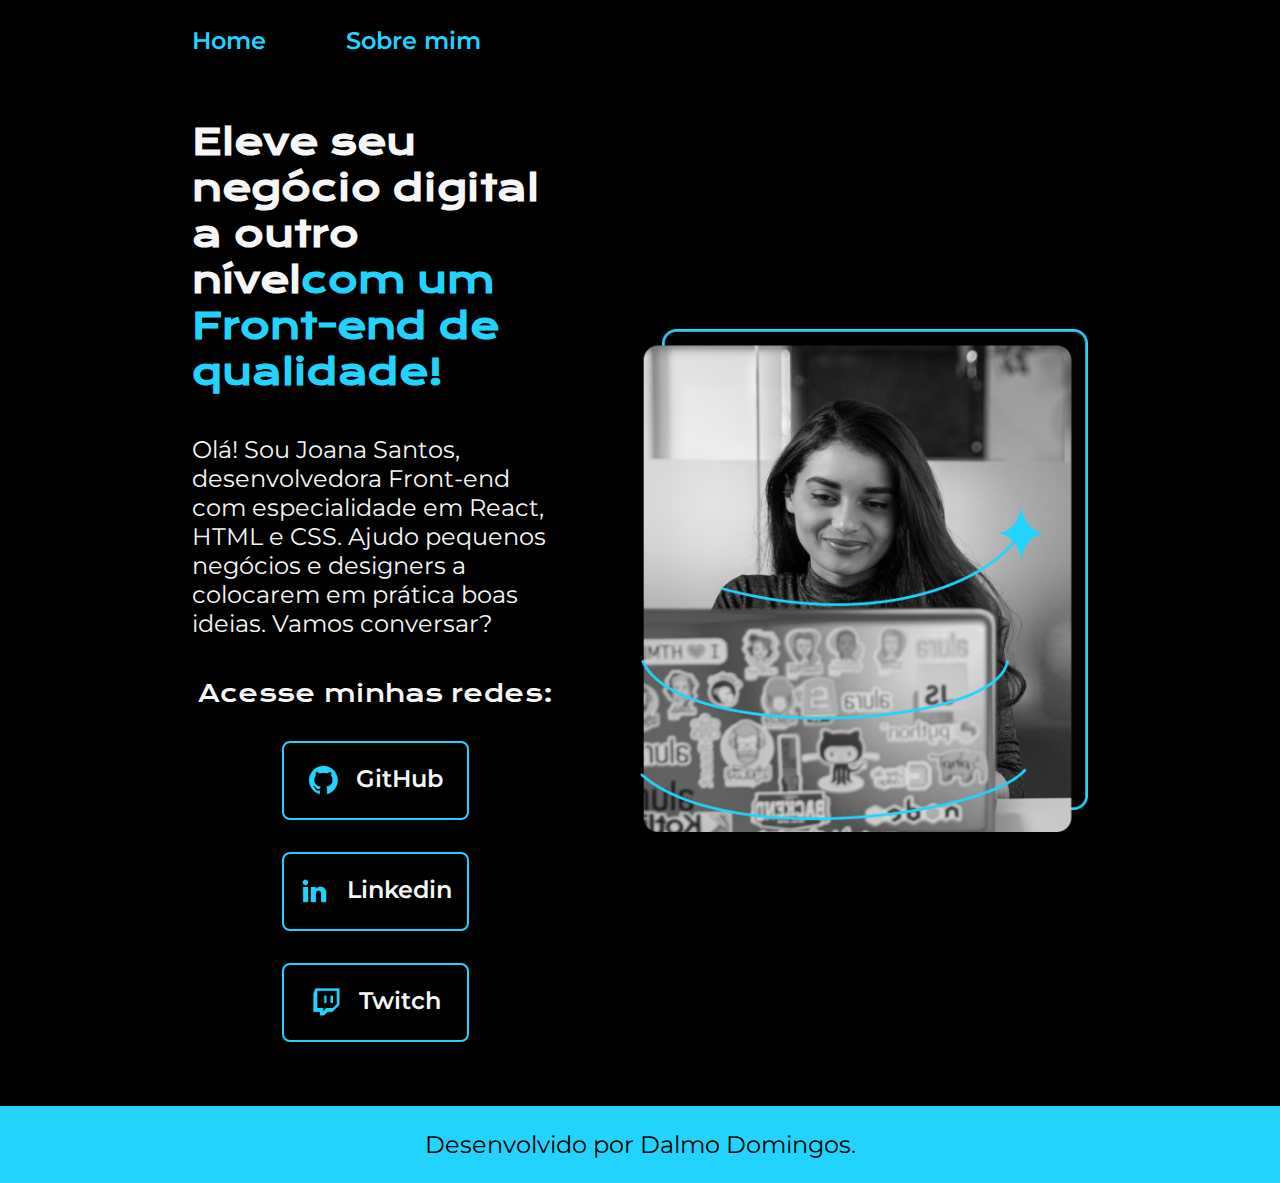
<file: index.html>
<!DOCTYPE html>
<html lang="pt-br">

<head>
    <meta charset="UTF-8">
    <meta http-equiv="X-UA-Compatible" content="IE=edge">
    <meta name="viewport" content="width=device-width, initial-scale=1.0">
    <title>Portifolio</title>
    <link rel="stylesheet" href="./styles/style.css">
</head>

<body>
    <header class="cabecalho">
        <nav class="cabecalho__menu">
            <a class="cabecalho__menu__link" href="index.html">Home</a>
            <a class="cabecalho__menu__link" href="about.html">Sobre mim</a>
        </nav>
    </header>
    <main class="apresentacao">
        <section class="apresentacao__conteudo">
            <h1 class="apresentacao__conteudo__titulo">Eleve seu negócio digital a outro nível<strong 
            class="titulo-destaque">com um Front-end de qualidade!
            </strong></h1>
            <p class="apresentacao__conteudo__texto">Olá! Sou Joana Santos, desenvolvedora
            Front-end com especialidade em React, HTML e
            CSS. Ajudo pequenos negócios e designers a
            colocarem em prática boas ideias. Vamos
            conversar?</p>
            <div class="apresentacao__links">
                <h2 class="apresentacao__links__subtitulo">Acesse minhas redes:</h2>
                <a class="apresentacao__links__navegacao" href="https://github.com/DalmoDomingos">
                    <img src="./assets/github.png" alt="GitHub">
                GitHub
                </a>
                <a class="apresentacao__links__navegacao" href="https://linkedin.com/in/dalmodomingos">
                    <img src="./assets/linkedin.png" alt="Linkedin">
                Linkedin
                </a>
                <a class="apresentacao__links__navegacao" href="https://twitch.com/DalmoDomingos">
                    <img src="./assets/twitch.png" alt="Twitch">
                Twitch
                </a>
                
            </div>
        </section>
        <img class="apresentacao__imagem" src="./assets/imagem.png" alt="Foto da Joana Santos programando">
    </main>
    <footer class="rodape">
        <P>Desenvolvido por Dalmo Domingos.</P>
    </footer>
</body>

</html>
</file>
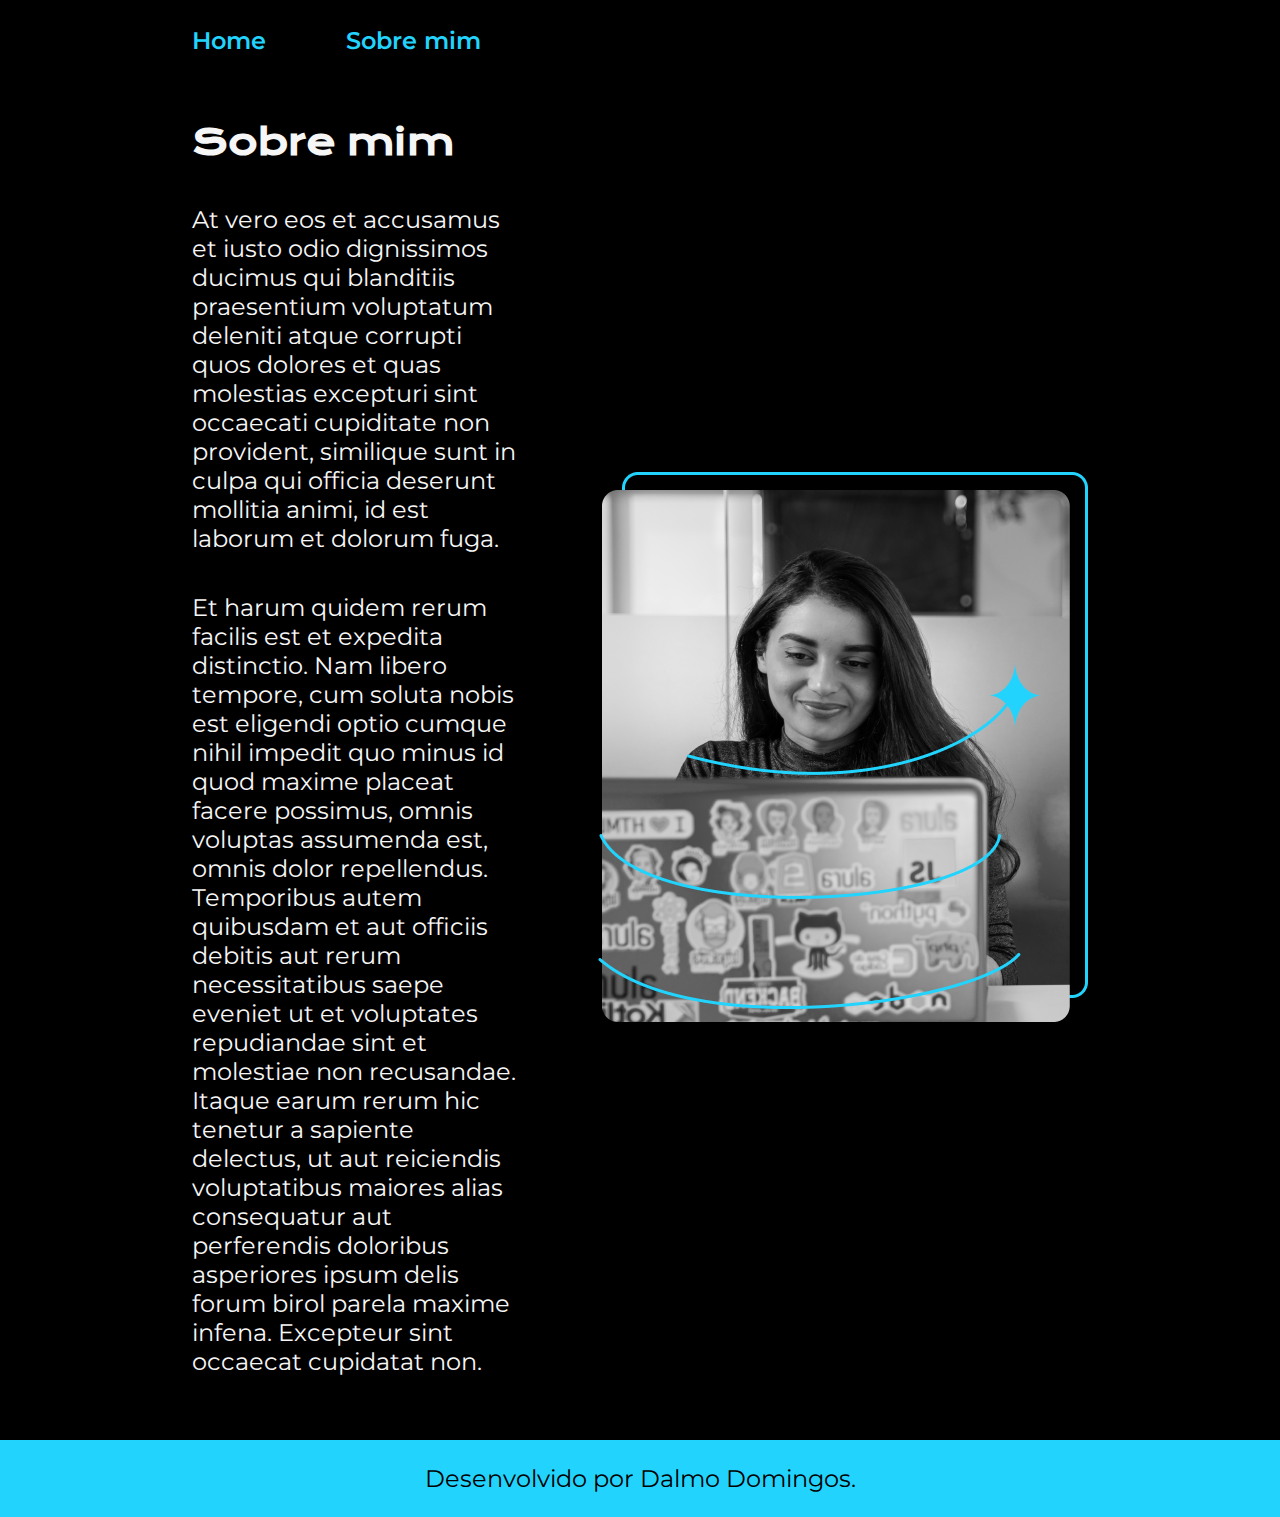
<file: about.html>
<!DOCTYPE html>
<html lang="pt-br">
<head>
    <meta charset="UTF-8">
    <meta http-equiv="X-UA-Compatible" content="IE=edge">
    <meta name="viewport" content="width=device-width, initial-scale=1.0">
    <title>Sobre mim</title>
    <link rel="stylesheet" href="./styles/style.css">
</head>
<body>
    <header class="cabecalho">
        <nav class="cabecalho__menu">
            <a class="cabecalho__menu__link" href="index.html">Home</a>
            <a class="cabecalho__menu__link" href="about.html">Sobre mim</a>
        </nav>
    </header>
    <main class="apresentacao">
        <section class="apresentacao__conteudo">
            <h1 class="apresentacao__conteudo__titulo">Sobre mim</h1>
            <p class="apresentacao__conteudo__texto">At vero eos et accusamus et iusto odio dignissimos ducimus qui blanditiis praesentium 
                voluptatum deleniti atque corrupti quos dolores et quas molestias excepturi sint 
                occaecati cupiditate non provident, similique sunt in culpa qui officia deserunt 
                mollitia animi, id est laborum et dolorum fuga.</p>
            <p class="apresentacao__conteudo__texto">Et harum quidem rerum facilis est et expedita distinctio. Nam libero tempore, cum soluta
                nobis est eligendi optio cumque nihil impedit quo minus id quod maxime placeat facere 
                possimus, omnis voluptas assumenda est, omnis dolor repellendus. Temporibus autem 
                quibusdam et aut officiis debitis aut rerum necessitatibus saepe eveniet ut et voluptates
                 repudiandae sint et molestiae non recusandae. Itaque earum rerum hic tenetur a sapiente 
                 delectus, ut aut reiciendis voluptatibus maiores alias consequatur aut perferendis 
                 doloribus asperiores ipsum delis forum birol parela maxime infena. Excepteur sint 
                 occaecat cupidatat non.</p>
        </section>
        <img src="./assets/imagem.png" alt="Dalmo Domingos programando">
    </main>
    <footer class="rodape">
        <P>Desenvolvido por Dalmo Domingos.</P>
    </footer>
</body>
</html>
</file>
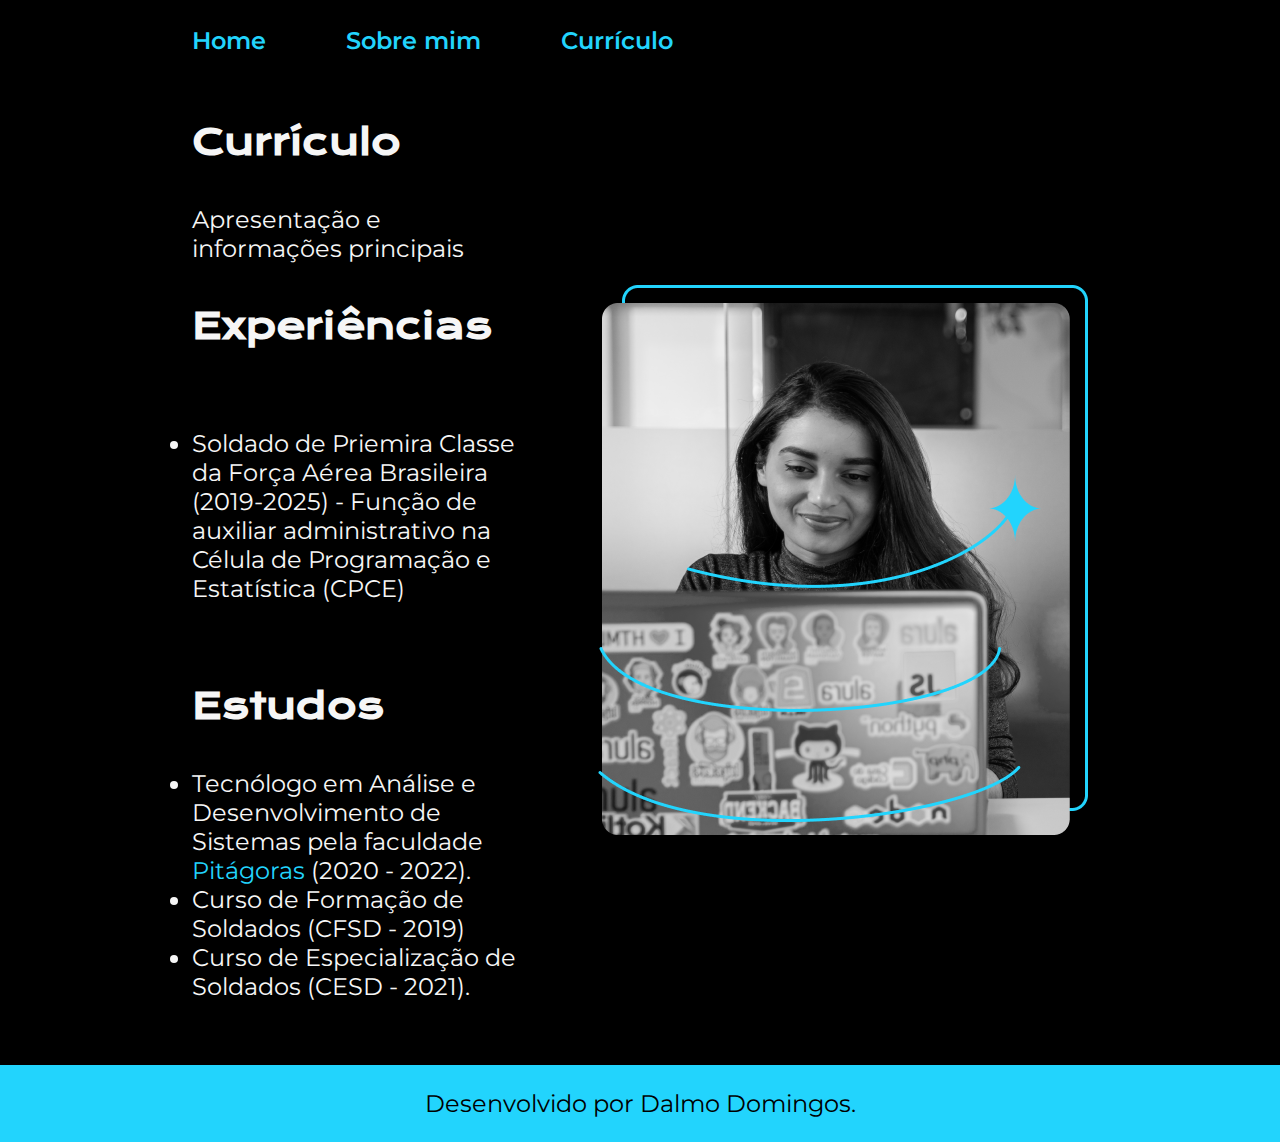
<file: curriculo.html>
<!DOCTYPE html>
<html lang="en">
<head>
    <meta charset="UTF-8">
    <meta http-equiv="X-UA-Compatible" content="IE=edge">
    <meta name="viewport" content="width=device-width, initial-scale=1.0">
    <title>Curriculo</title>
    <link rel="stylesheet" href="./styles/style.css">
</head>
<body>
    <header class="cabecalho">
        <nav class="cabecalho__menu">
            <a class="cabecalho__menu__link" href="index.html">Home</a>
            <a class="cabecalho__menu__link" href="about.html">Sobre mim</a>
            <a class="cabecalho__menu__link" href="curriculo.html">Currículo</a>
        </nav>
    </header>
    <main class="apresentacao">
        <section class="apresentacao__conteudo">
            <h1 class="apresentacao__conteudo__titulo">Currículo</h1>
                <p class="apresentacao__conteudo__texto">Apresentação e informações principais</p>
            <h2 class="apresentacao__conteudo__titulo">Experiências</h2>
                <p class="apresentacao__conteudo__texto">
                    <ul class="apresentacao__conteudo__texto">
                        <li>Soldado de Priemira Classe da Força Aérea Brasileira (2019-2025) - 
                            Função de auxiliar administrativo na Célula de Programação e Estatística (CPCE)</li>
                    </ul>
                </p>
            <h2 class="apresentacao__conteudo__titulo">Estudos</h2>
            <div class="apresentacao__conteudo__texto">
                <ul class="apresentacao__conteudo__texto">
                    <li>Tecnólogo em Análise e Desenvolvimento de Sistemas 
                        pela faculdade <a href="https://www.pitagoras.com.br/">Pitágoras</a> (2020 - 2022).</li>
                    <li>Curso de Formação de Soldados (CFSD - 2019)</li>    
                    <li>Curso de Especialização de Soldados (CESD - 2021).</li>    
                </ul>
            </div>
        </section>
        <img src="./assets/imagem.png" alt="Foto do Dalmo Domingos Programando">
    </main>
    <footer class="rodape">
        <p>Desenvolvido por Dalmo Domingos.</p>
    </footer>
</body>
</html>
</file>
<file: styles/style.css>
@import url('https://fonts.googleapis.com/css2?family=Krona+One&family=Montserrat:wght@400;600&display=swap');

:root {
    --cor-primaria: #000000;
    --cor-secundaria: #F6F6F6;
    --cor-terciaria: #22D4FD;
    --cor-hover: #272727;

    --fonte-primaria: 'Krona One', sans-serif;
    --fonte-secundaria: 'Montserrat', sans-serif;
}

*{
    margin: 0;
    padding: 0;
}

body{
    box-sizing: border-box;
    background-color: var(--cor-primaria);
    color: var(--cor-secundaria);
}

.cabecalho{
    padding: 2% 0% 0% 15%;
}

.cabecalho__menu{
    display: flex;
    gap: 80px;
}

.cabecalho__menu__link{
    font-family: var(--fonte-secundaria);
    font-size: 1.5rem;
    font-weight: 600;
    color: var(--cor-terciaria);
    text-decoration: none;
}

.apresentacao{
    padding: 5% 15%;
    display: flex;
    align-items: center;
    justify-content: space-between;
    gap: 82px;
}
.apresentacao__conteudo{
    width: 50%;
    display: flex;
    flex-direction: column;
    gap: 40px;
}

.apresentacao__conteudo__titulo{
    font-size: 2.25rem;
    font-family: var(--fonte-primaria);
}

.titulo-destaque{
    color: var(--cor-terciaria);
}

.apresentacao__conteudo__texto{
    font-size: 1.5rem;
    font-family: var(--fonte-secundaria);
}

.apresentacao__conteudo__texto a{
    text-decoration: none;
    color: var(--cor-terciaria);
}

.apresentacao__links{
    display: flex;
    flex-direction: column;
    justify-content: space-between;
    align-items: center;
    gap: 32px;

}

.apresentacao__links__subtitulo{
    font-family: var(--fonte-primaria);
    font-weight: 400;
    font-size: 1.5rem;
}

.apresentacao__links__navegacao{
    background-color: var(--cor-primaria);
    display: flex;
    justify-content:center;
    gap: 16px;
    border: 2px solid var(--cor-terciaria);
    width: 50%;
    text-align: center;
    border-radius: 8px;
    font-size: 1.5rem;
    font-weight: 600;
    padding: 21.5px 0;
    text-decoration: none;
    color: var(--cor-secundaria);
    font-family: var(--fonte-secundaria);
}

.apresentacao__links__navegacao:hover{
    background-color: var(--cor-hover);
}

.rodape{
    color: var(--cor-primaria);
    background-color: var(--cor-terciaria);
    text-align: center;
    font-family: var(--fonte-secundaria);
    font-size: 1.5rem;
    font-weight: 400;
    padding: 24px;

}

.apresentacao__imagem{
    width: 50%;
}
@media (max-width: 1200px) {
    .apresentacao {
        flex-direction: column-reverse;
        padding: 5%, ;
    }
    .cabecalho {
        padding: 10%;
    }
    .cabecalho__menu {
        justify-content: center;
    }
    .apresentacao__conteudo {
        width: auto;
    }
    
    
}
</file>
